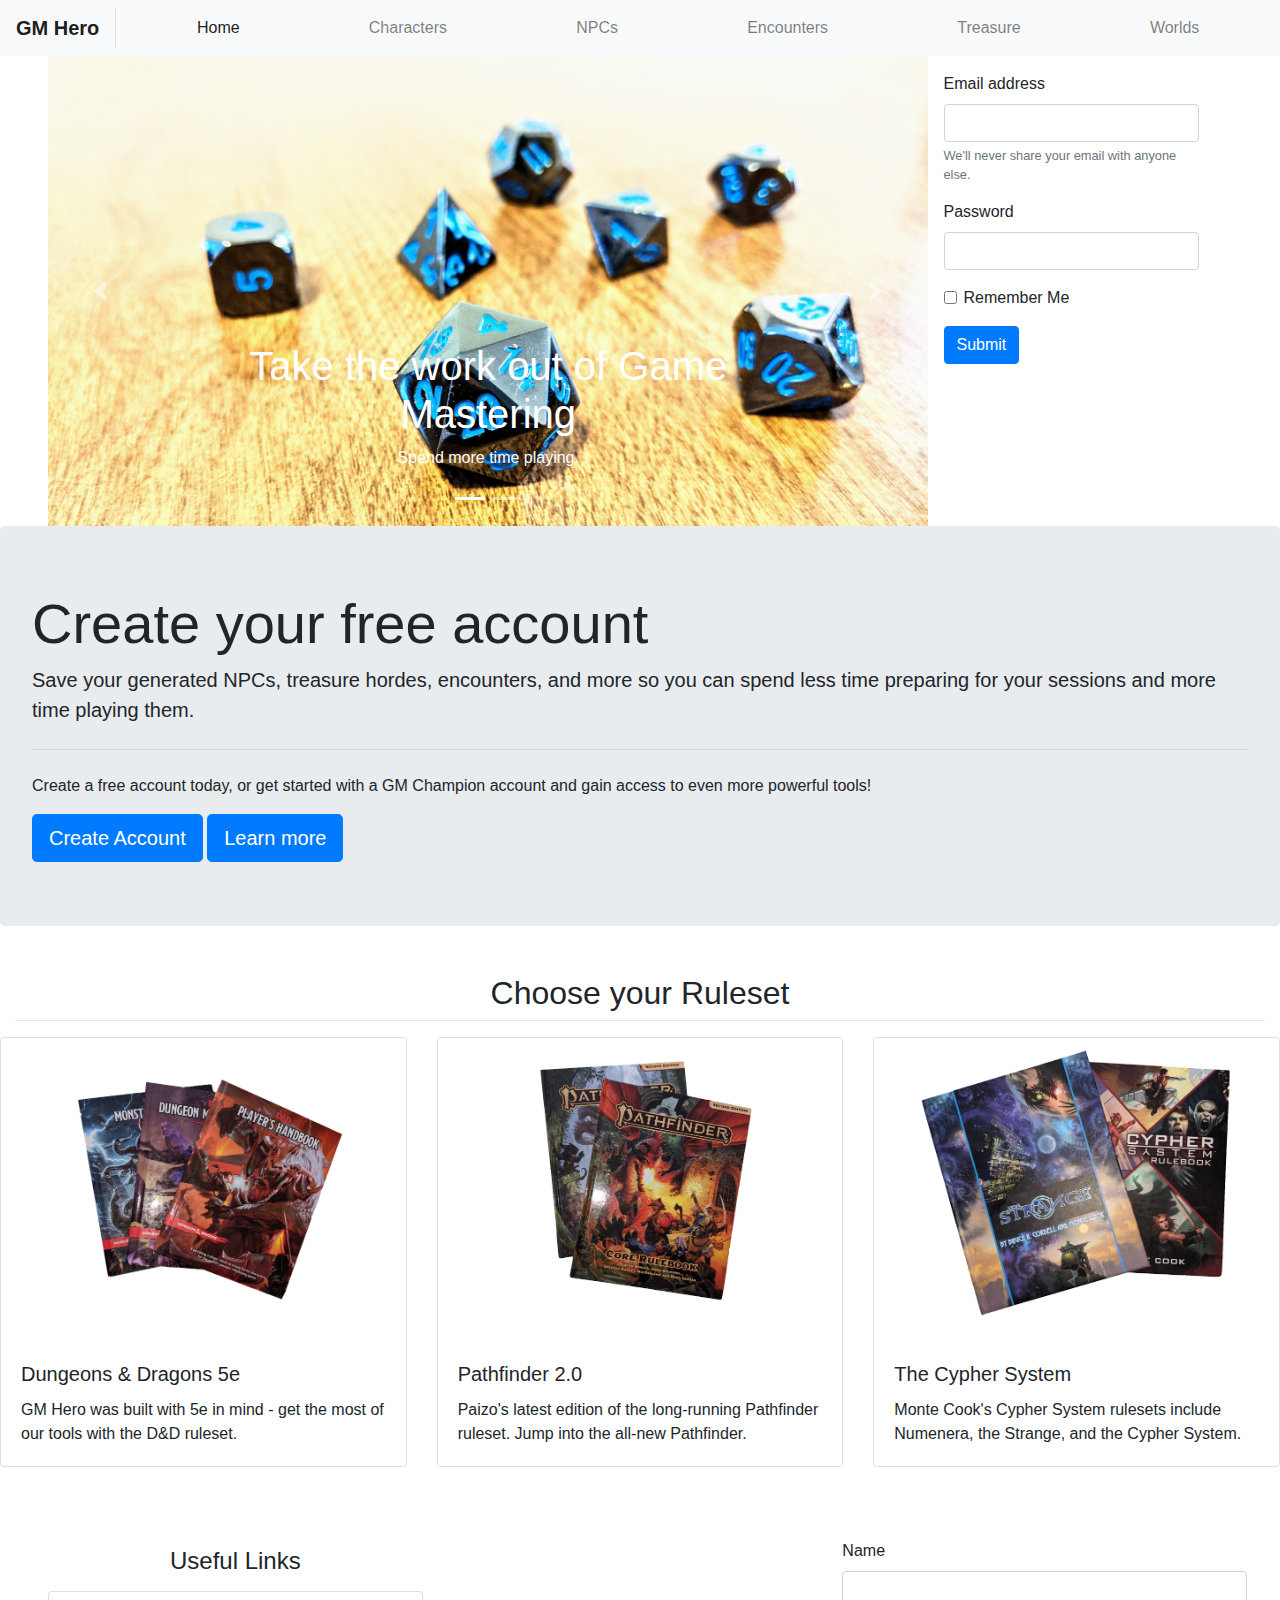
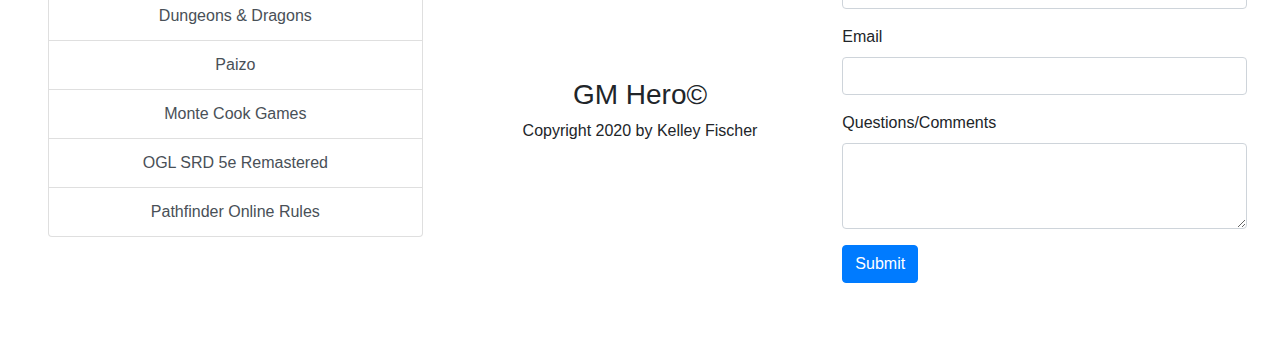
<file: bs_gmhero/index.html>
<!doctype html>
<html lang="en">
  <head>
    <!-- Required meta tags -->
    <meta charset="utf-8">
    <meta name="viewport" content="width=device-width, initial-scale=1, shrink-to-fit=no">
    <meta name="keywords" content="'D&D' 'dungeons and dragons' ">

    <!-- Bootstrap CSS -->
    <link rel="stylesheet" href="https://stackpath.bootstrapcdn.com/bootstrap/4.4.1/css/bootstrap.min.css" integrity="sha384-Vkoo8x4CGsO3+Hhxv8T/Q5PaXtkKtu6ug5TOeNV6gBiFeWPGFN9MuhOf23Q9Ifjh" crossorigin="anonymous">

    <title>GM Hero</title>
  </head>
  <body>

    <!-- NavBar -->
    <nav class="navbar sticky-top navbar-expand-lg navbar-light bg-light content-width">
        <a class="navbar-brand pr-3 border-right font-weight-bold" href="index.html">GM Hero</a>
        <button class="navbar-toggler " type="button" data-toggle="collapse" data-target="#navbarSupportedContent" aria-controls="navbarSupportedContent" aria-expanded="false" aria-label="Toggle navigation">
            <span class="navbar-toggler-icon"></span>
        </button>
        <div class="collapse navbar-collapse" id="navbarSupportedContent">
            <ul class="navbar-nav nav-fill w-100 mx-auto">
                <li class="nav-item active">
                    <a class="nav-item nav-link" href="index.html">Home<span class="sr-only">(current)</span></a>
                </li>
                <li class="nav-item">
                    <a class="nav-item nav-link" href="#">Characters</a>
                </li>
                <li class="nav-item">
                    <a class="nav-item nav-link" href="#">NPCs</a>
                </li>
                <li class="nav-item">
                    <a class="nav-item nav-link" href="#">Encounters</a>
                </li>
                <li class="nav-item">
                    <a class="nav-item nav-link" href="#">Treasure</a>
                </li>
                <li class="nav-item">
                    <a class="nav-item nav-link" href="#">Worlds</a>
                </li>
            </ul>
        </div>
    </nav>
    <!-- /NavBar -->

    <!-- Carousel -->
    <!-- Used 3600px x 1920px for image sizes -->
    <div class="container-fluid px-0 px-md-5">
        <div class="row">
            <div class="col-md-9">
                <div id="carouselCaptions" class="carousel slide" data-ride="carousel">
                    <ol class="carousel-indicators">
                        <li data-target="#carouselCaptions" data-slide-to="0" class="active"></li>
                        <li data-target="#carouselCaptions" data-slide-to="1"></li>
                    </ol>

                    <div class="carousel-inner">
                        <div class="carousel-item active">
                            <div class="darken-image">
                                <img src="img/dice-3600x1920.jpg" class="d-block img-fluid" alt="fancy dice">
                                <div class="carousel-caption d-none d-sm-block">
                                    <h1>Take the work out of Game Mastering</h1>
                                    <p>Spend more time playing.</p>
                                </div>
                            </div>
                        </div>

                        <div class="carousel-item">
                            <div class="darken-image">
                                    <img src="img/kids-3600x1920.jpg" class="d-block img-fluid" alt="kids playing D&D">
                                <div class="carousel-caption d-none d-sm-block">
                                    <h1>Gaming for All Ages</h1>
                                    <p>Rulesets for games for players of all ages</p>
                                </div>
                            </div>
                        </div>
                    </div>
                </div>
                <a class="carousel-control-prev" href="#carouselCaptions" role="button" data-slide="prev">
                    <span class="carousel-control-prev-icon" aria-hidden="true"></span>
                    <span class="sr-only">Previous</span>
                </a>
                <a class="carousel-control-next" href="#carouselCaptions" role="button" data-slide="next">
                    <span class="carousel-control-next-icon" aria-hidden="true"></span>
                    <span class="sr-only">Next</span>
                </a>
            </div>
        <!-- /Carousel -->
        <!-- Login Form -->
            <div class="col-md-3 mt-3 pl-md-0 px-5">
                <form>
                    <div class="form-group">
                        <label for="inputEmail">Email address</label>
                        <input type="email" class="form-control" id="inputEmail" aria-describedby="emailHelp">
                        <small id="emailHelp" class="form-text text-muted">We'll never share your email with anyone else.</small>
                    </div>
                    <div class="form-group">
                        <label for="inputPassword">Password</label>
                        <input type="password" class="form-control" id="inputPassword">
                    </div>
                    <div class="form-group form-check">
                        <input type="checkbox" class="form-check-input" id="rememberMeCheckbox">
                        <label class="form-check-label" for="rememberMeCheckbox">Remember Me</label>
                    </div>
                    <button type="submit" class="btn btn-primary btn-hover">Submit</button>
                </form>
            </div>
        </div>
    </div>
    <!-- /Login Form -->

    <!-- Jumbotron -->
    <div class="jumbotron bg-color-quaternary">
        <h1 class="display-4">Create your free account</h1>
        <p class="lead">Save your generated NPCs, treasure hordes, encounters, and more so you can spend less time preparing for your sessions and more time playing them.</p>
        <hr class="my-4">
        <p>Create a free account today, or get started with a GM Champion account and gain access to even more powerful tools!</p>
        <a class="btn btn-primary btn-lg btn-hover" href="#" role="button">Create Account</a>
        <a class="btn btn-primary btn-lg btn-hover" href="#" role="button" data-toggle="modal" data-target="#learnModal">Learn more</a>
    </div>
    <!-- /Jumbotron -->

    <!-- Card Group -->
    <div class="container-fluid">
        <h2 class="text-center mt-5">Choose your Ruleset</h2>
        <hr class="mt-0 pt-0 hr-style">
    </div>
    <div class="container-fluid p-0 mx-auto">
        <div class="row row-cols-1 row-cols-md-3">
            <div class="col mb-4">
                <div class="card h-100">
                    <a class="hover-action" href="#">
                        <img src="img/dnd.png" class="card-img-top" alt="Dungeons and dragons books">
                    </a>
                    <div class="card-body">
                        <h5 class="card-title">Dungeons & Dragons 5e</h5>
                        <p class="card-text">GM Hero was built with 5e in mind - get the most of our tools with the D&D ruleset.</p>
                    </div>
                </div>
            </div>
            <div class="col mb-4">
                <div class="card h-100">
                    <a class="hover-action" href="#">
                        <img src="img/pathfinder.png" class="card-img-top" alt="Pathfinder books">
                    </a>
                    <div class="card-body">
                        <h5 class="card-title">Pathfinder 2.0</h5>
                        <p class="card-text">Paizo's latest edition of the long-running Pathfinder ruleset. Jump into the all-new Pathfinder.</p>
                    </div>
                </div>
            </div>
            <div class="col mb-4">
                <div class="card h-100">
                    <a class="hover-action" href="#">
                        <img src="img/cypher.png" class="card-img-top" alt="Cypher system books">
                    </a>
                    <div class="card-body">
                        <h5 class="card-title">The Cypher System</h5>
                        <p class="card-text">Monte Cook's Cypher System rulesets include Numenera, the Strange, and the Cypher System.</p>
                    </div>
                </div>
            </div>
        </div>
    </div>
    <!-- /Card Group -->

    <!-- Footer -->
    <footer class="footer mt-auto bg-color-tertiary">
        <div class="container-fluid p-5">
            <div class="row row-cols-1 row-cols-md-3">

                <!-- Useful Links -->
                <div class="col">
                        <h4 class="p-2 rounded text-center font-color-quaternary bg-color-secondary">Useful Links</h4>
                    <div class="list-group text-center">
                        <a href="https://dnd.wizards.com/" class="list-group-item list-group-item-action">Dungeons & Dragons</a>
                        <a href="https://www.paizo.com/" class="list-group-item list-group-item-action">Paizo</a>
                        <a href="https://www.montecookgames.com/" class="list-group-item list-group-item-action">Monte Cook Games</a>
                        <a href="https://ogl-srd5.com/" class="list-group-item list-group-item-action">OGL SRD 5e Remastered</a>
                        <a href="http://2e.aonprd.com/Default.aspx" class="list-group-item list-group-item-action">Pathfinder Online Rules</a>
                    </div>
                </div>
                <!-- /Useful Links -->


                <!-- GM Hero Copyright -->
                <div class="col text-center m-sm-auto py-5">
                    <h3>GM Hero<span class="copy-symbol">&copy</span></h3>
                    <p>Copyright 2020 by Kelley Fischer</p>
                </div>
                <!-- /GM Hero Copyright -->

                <!-- Feedback Form -->
                <form>
                    <div class="form-group">
                        <label for="inputName">Name</label>
                        <input type="text" class="form-control" id="inputName">
                    </div>
                    <div class="form-group">
                        <label for="inputEmail">Email</label>
                        <input type="email" class="form-control" id="inputEmail">
                    </div>
                    <div class="form-group">
                        <label for="inputFeedback">Questions/Comments</label>
                        <textarea class="form-control" id="inputFeedback" rows="3"></textarea>
                    </div>
                    <div class="form-group">
                        <button type="button" class="btn btn-primary btn-hover">Submit</button>
                    </div>
                </form>
                <!-- /Feedback Form -->
            </div>
        </div>
    </footer>
    <!-- /Footer -->

    <!-- Modal -->
    <div class="modal fade" id="learnModal" tabindex="-1" role="dialog" aria-labelledby="learnModalLabel" aria-hidden="true">
        <div class="modal-dialog" role="document">
            <div class="modal-content">
                <div class="modal-header">
                    <h5 class="modal-title" id="learnModalLabel">GM Champion Subscription</h5>
                    <button type="button" class="close" data-dismiss="modal" aria-label="close">
                        <span aria-hidden="true">&times;</span>
                    </button>
                </div>
                <div class="modal-body">
                    <p>With a GM Champion Subscription, you gain access to:</p>
                    <ul>
                        <li>
                            <h5>Unlimited Storage for:</h5>
                            <ul>
                                <li>Characters</li>
                                <li>NPCs</li>
                                <li>Encounters</li>
                                <li>Treasure Hordes</li>
                            </ul>
                        </li>
                        <li>
                            <h5>Access to the World Generator</h5>
                            <p>A powerful tool that creates everything from
                            small villages to continents to worlds.
                            <p>It generates:</p>
                            <ul>
                                <li>Names for everything from worlds to regions, cities, leaders, and more</li>
                                <li>Governments, factions, guilds, and more</li>
                            </ul>
                        </li>
                    </ul>
                </div>
                <div class="modal-footer">
                    <button type="button" class="btn btn-primary">Subscribe</button>
                    <button type="button" class="btn btn-primary" data-dismiss="modal">Close</button>
                </div>
            </div>
        </div>
    </div>
    <!-- /Modal -->

    <!-- Optional JavaScript -->
    <!-- jQuery first, then Popper.js, then Bootstrap JS -->
    <script src="https://code.jquery.com/jquery-3.4.1.slim.min.js" integrity="sha384-J6qa4849blE2+poT4WnyKhv5vZF5SrPo0iEjwBvKU7imGFAV0wwj1yYfoRSJoZ+n" crossorigin="anonymous"></script>
    <script src="https://cdn.jsdelivr.net/npm/popper.js@1.16.0/dist/umd/popper.min.js" integrity="sha384-Q6E9RHvbIyZFJoft+2mJbHaEWldlvI9IOYy5n3zV9zzTtmI3UksdQRVvoxMfooAo" crossorigin="anonymous"></script>
    <script src="https://stackpath.bootstrapcdn.com/bootstrap/4.4.1/js/bootstrap.min.js" integrity="sha384-wfSDF2E50Y2D1uUdj0O3uMBJnjuUD4Ih7YwaYd1iqfktj0Uod8GCExl3Og8ifwB6" crossorigin="anonymous"></script>
  </body>
</html>
</file>
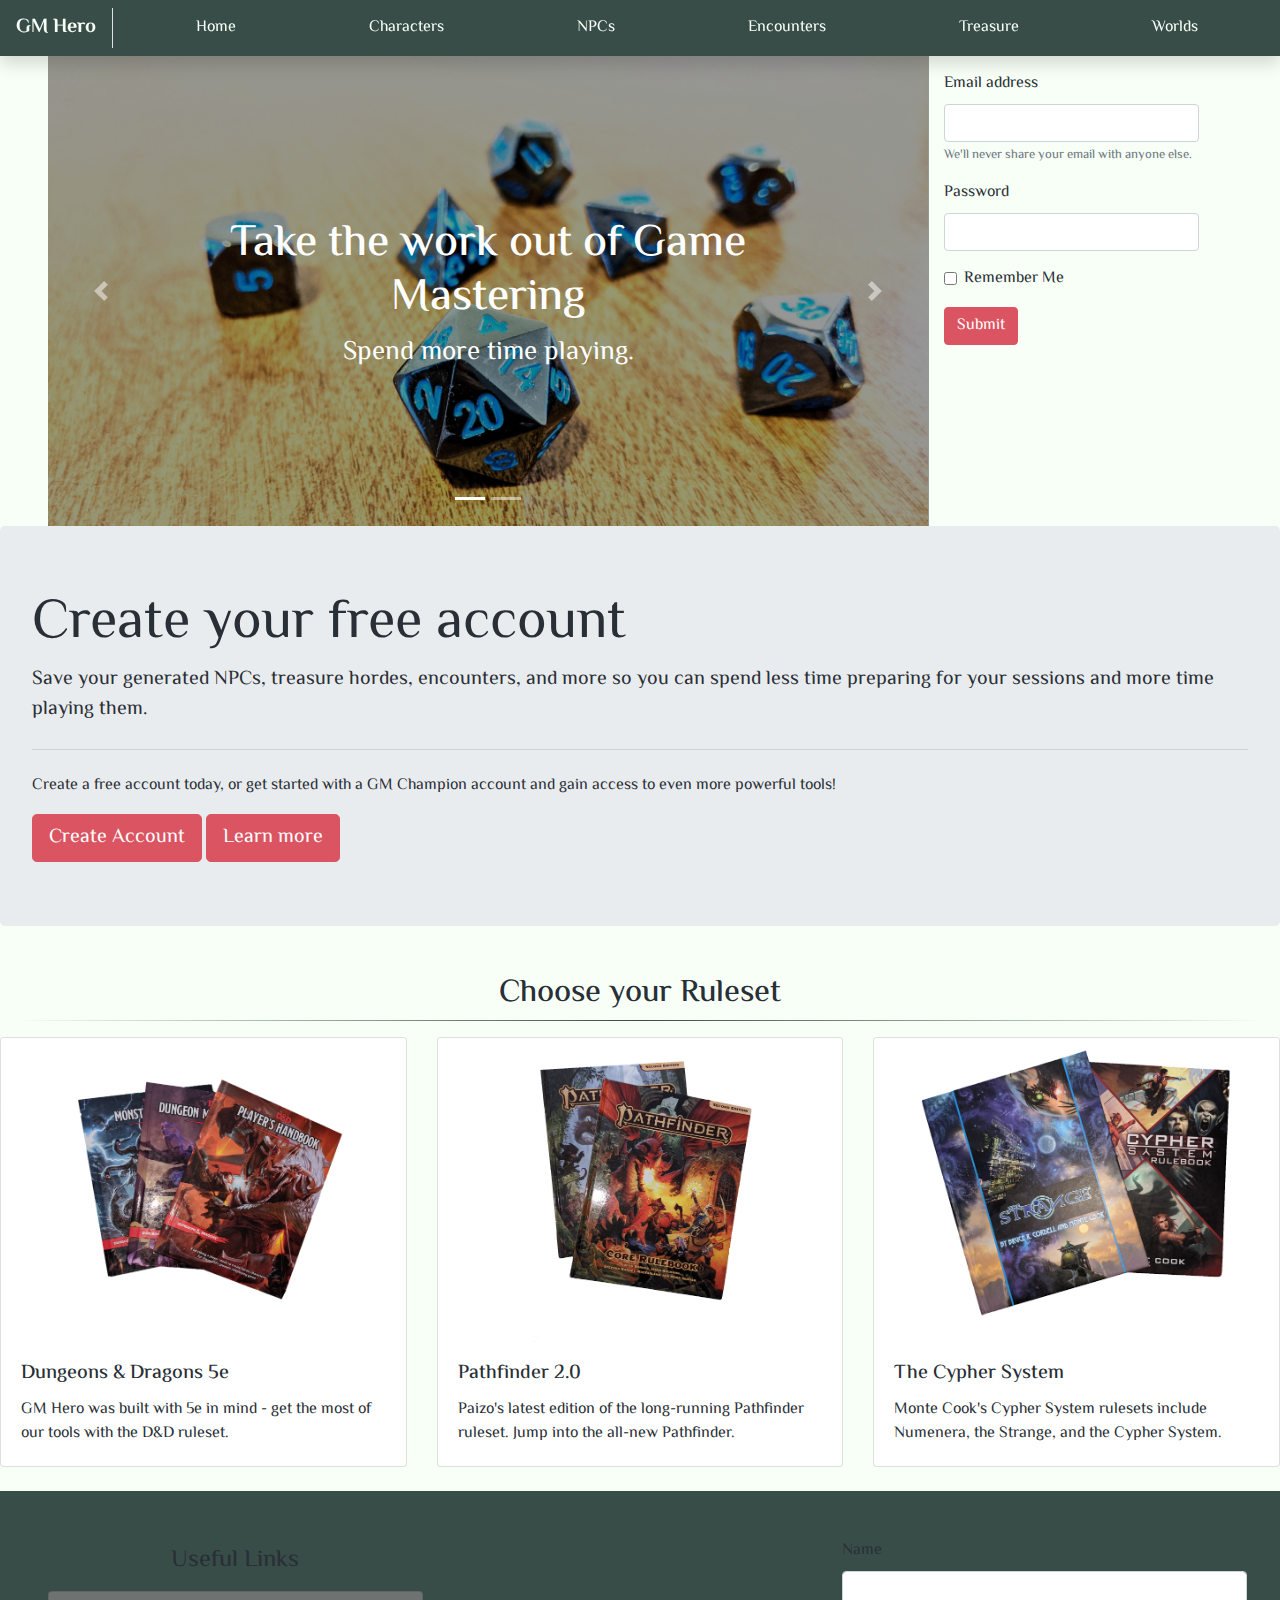
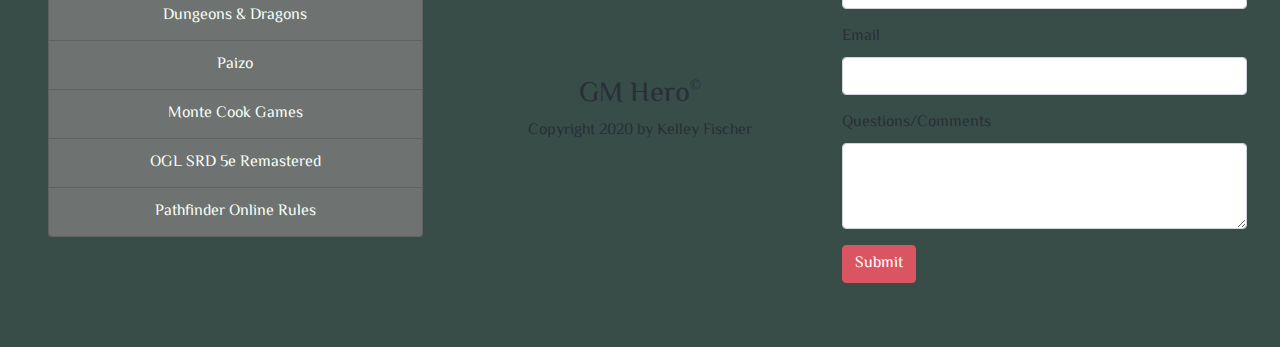
<file: bs_gmhero_custom/index.html>
<!doctype html>
<html lang="en">
  <head>
    <!-- Required meta tags -->
    <meta charset="utf-8">
    <meta name="viewport" content="width=device-width, initial-scale=1, shrink-to-fit=no">
    <meta name="keywords" content="'D&D' 'dungeons and dragons' ">

    <!-- Bootstrap CSS -->
    <link rel="stylesheet" href="https://stackpath.bootstrapcdn.com/bootstrap/4.4.1/css/bootstrap.min.css" integrity="sha384-Vkoo8x4CGsO3+Hhxv8T/Q5PaXtkKtu6ug5TOeNV6gBiFeWPGFN9MuhOf23Q9Ifjh" crossorigin="anonymous">

    <!-- Custom CSS -->
    <link rel="stylesheet" href="css/gmh_styles.css">

    <title>GM Hero</title>
  </head>
  <body>

    <!-- NavBar -->
    <nav class="navbar sticky-top navbar-expand-lg navbar-light shadow content-width">
        <a class="navbar-brand pr-3 border-right font-weight-bold" href="index.html">GM Hero</a>
        <button class="navbar-toggler " type="button" data-toggle="collapse" data-target="#navbarSupportedContent" aria-controls="navbarSupportedContent" aria-expanded="false" aria-label="Toggle navigation">
            <span class="navbar-toggler-icon"></span>
        </button>
        <div class="collapse navbar-collapse" id="navbarSupportedContent">
            <ul class="navbar-nav nav-fill w-100 mx-auto">
                <li class="nav-item active">
                    <a class="nav-item nav-link" href="index.html">Home<span class="sr-only">(current)</span></a>
                </li>
                <li class="nav-item">
                    <a class="nav-item nav-link" href="#">Characters</a>
                </li>
                <li class="nav-item">
                    <a class="nav-item nav-link" href="#">NPCs</a>
                </li>
                <li class="nav-item">
                    <a class="nav-item nav-link" href="#">Encounters</a>
                </li>
                <li class="nav-item">
                    <a class="nav-item nav-link" href="#">Treasure</a>
                </li>
                <li class="nav-item">
                    <a class="nav-item nav-link" href="#">Worlds</a>
                </li>
            </ul>
        </div>
    </nav>
    <!-- /NavBar -->

    <!-- Carousel -->
    <!-- Used 3600px x 1920px for image sizes -->
    <div class="container-fluid px-0 px-md-5">
        <div class="row">
            <div class="col-md-9">
                <div id="carouselCaptions" class="carousel slide" data-ride="carousel">
                    <ol class="carousel-indicators">
                        <li data-target="#carouselCaptions" data-slide-to="0" class="active"></li>
                        <li data-target="#carouselCaptions" data-slide-to="1"></li>
                    </ol>

                    <div class="carousel-inner">
                        <div class="carousel-item active">
                            <div class="darken-image">
                                <img src="img/dice-3600x1920.jpg" class="d-block img-fluid" alt="fancy dice">
                                <div class="carousel-caption d-none d-sm-block">
                                    <h1>Take the work out of Game Mastering</h1>
                                    <p>Spend more time playing.</p>
                                </div>
                            </div>
                        </div>

                        <div class="carousel-item">
                            <div class="darken-image">
                                    <img src="img/kids-3600x1920.jpg" class="d-block img-fluid" alt="kids playing D&D">
                                <div class="carousel-caption d-none d-sm-block">
                                    <h1>Gaming for All Ages</h1>
                                    <p>Rulesets for games for players of all ages</p>
                                </div>
                            </div>
                        </div>
                    </div>
                </div>
                <a class="carousel-control-prev" href="#carouselCaptions" role="button" data-slide="prev">
                    <span class="carousel-control-prev-icon" aria-hidden="true"></span>
                    <span class="sr-only">Previous</span>
                </a>
                <a class="carousel-control-next" href="#carouselCaptions" role="button" data-slide="next">
                    <span class="carousel-control-next-icon" aria-hidden="true"></span>
                    <span class="sr-only">Next</span>
                </a>
            </div>
        <!-- /Carousel -->
        <!-- Login Form -->
            <div class="col-md-3 mt-3 pl-md-0 px-5">
                <form>
                    <div class="form-group">
                        <label for="inputEmail">Email address</label>
                        <input type="email" class="form-control" id="inputEmail" aria-describedby="emailHelp">
                        <small id="emailHelp" class="form-text text-muted">We'll never share your email with anyone else.</small>
                    </div>
                    <div class="form-group">
                        <label for="inputPassword">Password</label>
                        <input type="password" class="form-control" id="inputPassword">
                    </div>
                    <div class="form-group form-check">
                        <input type="checkbox" class="form-check-input" id="rememberMeCheckbox">
                        <label class="form-check-label" for="rememberMeCheckbox">Remember Me</label>
                    </div>
                    <button type="submit" class="btn btn-primary btn-hover">Submit</button>
                </form>
            </div>
        </div>
    </div>
    <!-- /Login Form -->

    <!-- Jumbotron -->
    <div class="jumbotron bg-color-quaternary">
        <h1 class="display-4">Create your free account</h1>
        <p class="lead">Save your generated NPCs, treasure hordes, encounters, and more so you can spend less time preparing for your sessions and more time playing them.</p>
        <hr class="my-4">
        <p>Create a free account today, or get started with a GM Champion account and gain access to even more powerful tools!</p>
        <a class="btn btn-primary btn-lg btn-hover" href="#" role="button">Create Account</a>
        <a class="btn btn-primary btn-lg btn-hover" href="#" role="button" data-toggle="modal" data-target="#learnModal">Learn more</a>
    </div>
    <!-- /Jumbotron -->

    <!-- Card Group -->
    <div class="container-fluid">
        <h2 class="text-center mt-5">Choose your Ruleset</h2>
        <hr class="mt-0 pt-0 hr-style">
    </div>
    <div class="container-fluid p-0 mx-auto">
        <div class="row row-cols-1 row-cols-md-3">
            <div class="col mb-4">
                <div class="card h-100">
                    <a class="hover-action" href="#">
                        <img src="img/dnd.png" class="card-img-top" alt="Dungeons and dragons books">
                    </a>
                    <div class="card-body">
                        <h5 class="card-title">Dungeons & Dragons 5e</h5>
                        <p class="card-text">GM Hero was built with 5e in mind - get the most of our tools with the D&D ruleset.</p>
                    </div>
                </div>
            </div>
            <div class="col mb-4">
                <div class="card h-100">
                    <a class="hover-action" href="#">
                        <img src="img/pathfinder.png" class="card-img-top" alt="Pathfinder books">
                    </a>
                    <div class="card-body">
                        <h5 class="card-title">Pathfinder 2.0</h5>
                        <p class="card-text">Paizo's latest edition of the long-running Pathfinder ruleset. Jump into the all-new Pathfinder.</p>
                    </div>
                </div>
            </div>
            <div class="col mb-4">
                <div class="card h-100">
                    <a class="hover-action" href="#">
                        <img src="img/cypher.png" class="card-img-top" alt="Cypher system books">
                    </a>
                    <div class="card-body">
                        <h5 class="card-title">The Cypher System</h5>
                        <p class="card-text">Monte Cook's Cypher System rulesets include Numenera, the Strange, and the Cypher System.</p>
                    </div>
                </div>
            </div>
        </div>
    </div>
    <!-- /Card Group -->

    <!-- Footer -->
    <footer class="footer mt-auto bg-color-tertiary">
        <div class="container-fluid p-5">
            <div class="row row-cols-1 row-cols-md-3">

                <!-- Useful Links -->
                <div class="col">
                        <h4 class="p-2 rounded text-center">Useful Links</h4>
                    <div class="list-group text-center">
                        <a href="https://dnd.wizards.com/" class="list-group-item list-group-item-action">Dungeons & Dragons</a>
                        <a href="https://www.paizo.com/" class="list-group-item list-group-item-action">Paizo</a>
                        <a href="https://www.montecookgames.com/" class="list-group-item list-group-item-action">Monte Cook Games</a>
                        <a href="https://ogl-srd5.com/" class="list-group-item list-group-item-action">OGL SRD 5e Remastered</a>
                        <a href="http://2e.aonprd.com/Default.aspx" class="list-group-item list-group-item-action">Pathfinder Online Rules</a>
                    </div>
                </div>
                <!-- /Useful Links -->


                <!-- GM Hero Copyright -->
                <div class="col text-center m-sm-auto py-5">
                    <h3>GM Hero<span class="copy-symbol">&copy</span></h3>
                    <p>Copyright 2020 by Kelley Fischer</p>
                </div>
                <!-- /GM Hero Copyright -->

                <!-- Feedback Form -->
                <form>
                    <div class="form-group">
                        <label for="inputName">Name</label>
                        <input type="text" class="form-control" id="inputName">
                    </div>
                    <div class="form-group">
                        <label for="inputEmail">Email</label>
                        <input type="email" class="form-control" id="inputEmail">
                    </div>
                    <div class="form-group">
                        <label for="inputFeedback">Questions/Comments</label>
                        <textarea class="form-control" id="inputFeedback" rows="3"></textarea>
                    </div>
                    <div class="form-group">
                        <button type="button" class="btn btn-primary btn-hover">Submit</button>
                    </div>
                </form>
                <!-- /Feedback Form -->
            </div>
        </div>
    </footer>
    <!-- /Footer -->

    <!-- Modal -->
    <div class="modal fade" id="learnModal" tabindex="-1" role="dialog" aria-labelledby="learnModalLabel" aria-hidden="true">
        <div class="modal-dialog" role="document">
            <div class="modal-content">
                <div class="modal-header">
                    <h5 class="modal-title" id="learnModalLabel">GM Champion Subscription</h5>
                    <button type="button" class="close" data-dismiss="modal" aria-label="close">
                        <span aria-hidden="true">&times;</span>
                    </button>
                </div>
                <div class="modal-body">
                    <p>With a GM Champion Subscription, you gain access to:</p>
                    <ul>
                        <li>
                            <h5>Unlimited Storage for:</h5>
                            <ul>
                                <li>Characters</li>
                                <li>NPCs</li>
                                <li>Encounters</li>
                                <li>Treasure Hordes</li>
                            </ul>
                        </li>
                        <li>
                            <h5>Access to the World Generator</h5>
                            <p>A powerful tool that creates everything from
                            small villages to continents to worlds.
                            <p>It generates:</p>
                            <ul>
                                <li>Names for everything from worlds to regions, cities, leaders, and more</li>
                                <li>Governments, factions, guilds, and more</li>
                            </ul>
                        </li>
                    </ul>
                </div>
                <div class="modal-footer">
                    <button type="button" class="btn btn-primary">Subscribe</button>
                    <button type="button" class="btn btn-primary" data-dismiss="modal">Close</button>
                </div>
            </div>
        </div>
    </div>
    <!-- /Modal -->

    <!-- Optional JavaScript -->
    <!-- jQuery first, then Popper.js, then Bootstrap JS -->
    <script src="https://code.jquery.com/jquery-3.4.1.slim.min.js" integrity="sha384-J6qa4849blE2+poT4WnyKhv5vZF5SrPo0iEjwBvKU7imGFAV0wwj1yYfoRSJoZ+n" crossorigin="anonymous"></script>
    <script src="https://cdn.jsdelivr.net/npm/popper.js@1.16.0/dist/umd/popper.min.js" integrity="sha384-Q6E9RHvbIyZFJoft+2mJbHaEWldlvI9IOYy5n3zV9zzTtmI3UksdQRVvoxMfooAo" crossorigin="anonymous"></script>
    <script src="https://stackpath.bootstrapcdn.com/bootstrap/4.4.1/js/bootstrap.min.js" integrity="sha384-wfSDF2E50Y2D1uUdj0O3uMBJnjuUD4Ih7YwaYd1iqfktj0Uod8GCExl3Og8ifwB6" crossorigin="anonymous"></script>
  </body>
</html>
</file>
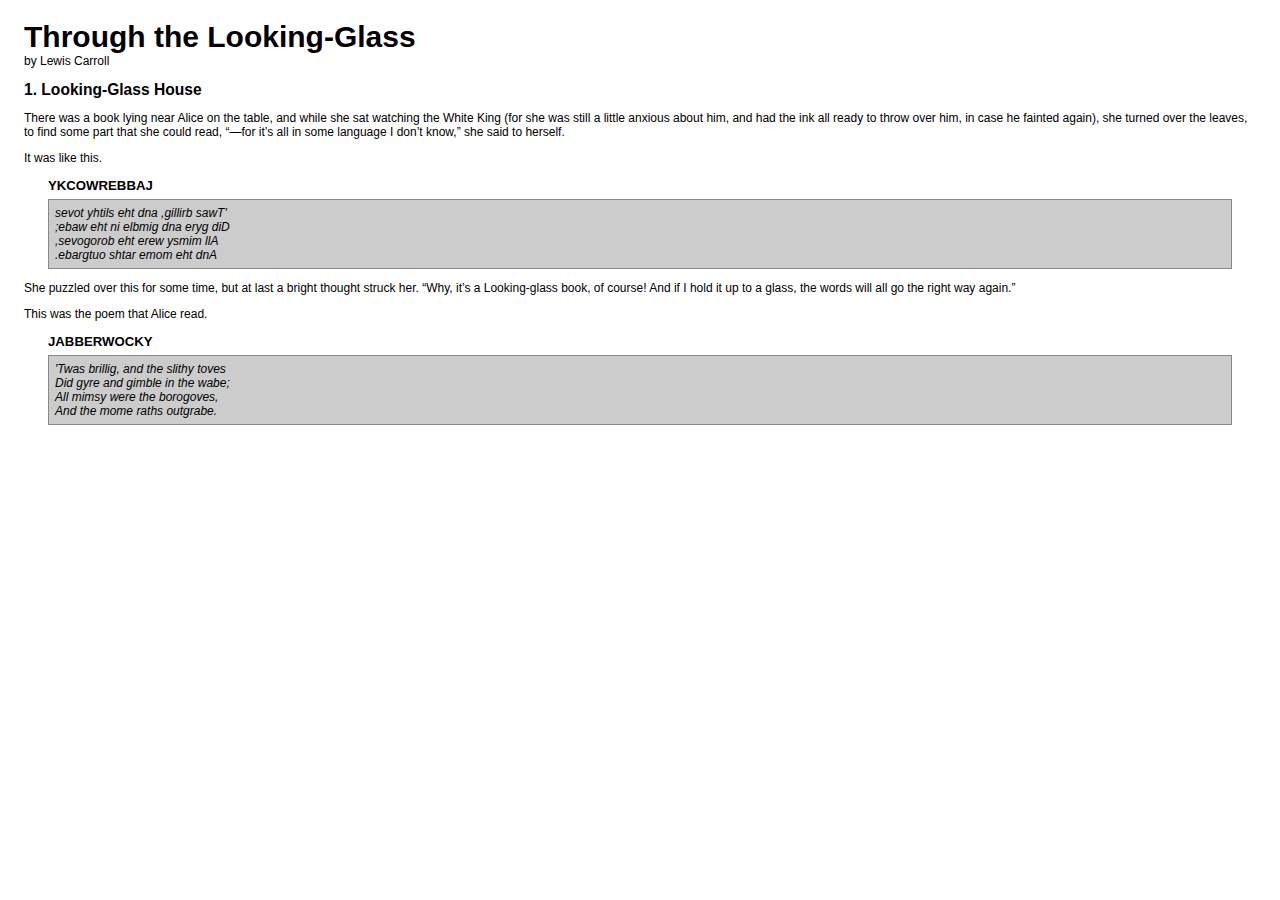
<file: jQuery/ch1_index/index.html>
<!DOCTYPE html>

<html lang="en">
  <head>
    <meta charset="utf-8">
    <title>Through the Looking-Glass</title>

    <link rel="stylesheet" href="01.css" type="text/css" />

    <script src="jquery.js"></script>
    <script src="01.js"></script>
  </head>
  <body>
    <div id="container">
      <h1>Through the Looking-Glass</h1>
      <div class="author">by Lewis Carroll</div>

      <div class="chapter" id="chapter-1">
        <h2 class="chapter-title">1. Looking-Glass House</h2>
        <p>There was a book lying near Alice on the table, and while she sat watching the White King (for she was still a little anxious about him, and had the ink all ready to throw over him, in case he fainted again), she turned over the leaves, to find some part that she could read, <span class="spoken">“—for it’s all in some language I don’t know,”</span> she said to herself.</p>
        <p>It was like this.</p>
        <div class="poem">
          <h3 class="poem-title">YKCOWREBBAJ</h3>
          <div id="fred" class="poem-stanza">
            <div>sevot yhtils eht dna ,gillirb sawT'</div>
            <div>;ebaw eht ni elbmig dna eryg diD</div>
            <div>,sevogorob eht erew ysmim llA</div>
            <div>.ebargtuo shtar emom eht dnA</div>
          </div>
        </div>
        <p>She puzzled over this for some time, but at last a bright thought struck her. <span class="spoken">“Why, it’s a Looking-glass book, of course! And if I hold it up to a glass, the words will all go the right way again.”</span></p>
        <p>This was the poem that Alice read.</p>
        <div class="poem">
          <h3 class="poem-title">JABBERWOCKY</h3>
          <div class="poem-stanza">
            <div>'Twas brillig, and the slithy toves</div>
            <div>Did gyre and gimble in the wabe;</div>
            <div>All mimsy were the borogoves,</div>
            <div>And the mome raths outgrabe.</div>
          </div>
        </div>
      </div>
    </div>
  </body>
</html>
</file>
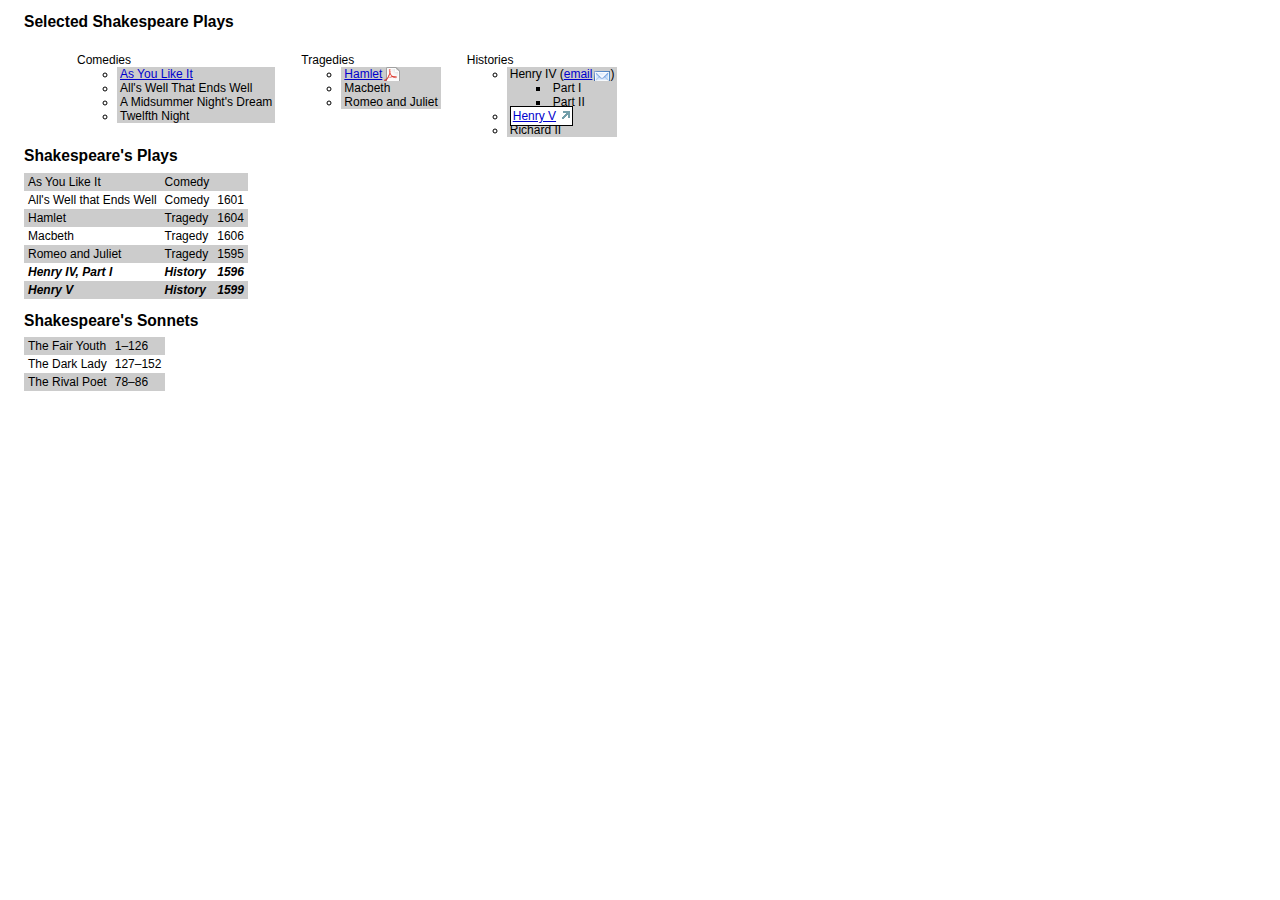
<file: jQuery/ch2_index/index.html>
<!DOCTYPE html>

<html lang="en">
  <head>
    <meta charset="utf-8">
    <title>Selected Shakespeare Plays</title>

    <link rel="stylesheet" href="02.css" type="text/css" />

    <script src="jquery.js"></script>
    <script src="02.js"></script>
  </head>
  <body>
    <div id="container">
      <h2>Selected Shakespeare Plays</h2>
      <ul id="selected-plays" class="clear-after">
        <li>Comedies
          <ul>
            <li><a href="/asyoulikeit/">As You Like It</a></li>
            <li>All's Well That Ends Well</li>
            <li>A Midsummer Night's Dream</li>
            <li>Twelfth Night</li>
          </ul>
        </li>
        <li>Tragedies
          <ul>
            <li><a href="hamlet.pdf">Hamlet</a></li>
            <li>Macbeth</li>
            <li>Romeo and Juliet</li>
          </ul>
        </li>
        <li>Histories
          <ul>
            <li>Henry IV (<a href="mailto:henryiv@king.co.uk">email</a>)
              <ul>
                <li>Part I</li>
                <li>Part II</li>
              </ul>
            </li>
            <li><a href="http://www.shakespeare.co.uk/henryv.htm">Henry V</a></li>
            <li>Richard II</li>
          </ul>
        </li>
      </ul>

      <h2>Shakespeare's Plays</h2>
      <table>
        <tr>
          <td>As You Like It</td>
          <td>Comedy</td>
          <td></td>
        </tr>
        <tr>
          <td>All's Well that Ends Well</td>
          <td>Comedy</td>
          <td>1601</td>
        </tr>
        <tr>
          <td>Hamlet</td>
          <td>Tragedy</td>
          <td>1604</td>
        </tr>
        <tr>
          <td>Macbeth</td>
          <td>Tragedy</td>
          <td>1606</td>
        </tr>
        <tr>
          <td>Romeo and Juliet</td>
          <td>Tragedy</td>
          <td>1595</td>
        </tr>
        <tr>
          <td>Henry IV, Part I</td>
          <td>History</td>
          <td>1596</td>
        </tr>
        <tr>
          <td>Henry V</td>
          <td>History</td>
          <td>1599</td>
        </tr>
      </table>
      <h2>Shakespeare's Sonnets</h2>
      <table>
        <tr>
          <td>The Fair Youth</td>
          <td>1–126</td>
        </tr>
        <tr>
          <td>The Dark Lady</td>
          <td>127–152</td>
        </tr>
        <tr>
          <td>The Rival Poet</td>
          <td>78–86</td>
        </tr>
      </table>
    </div>
  </body>
</html>
</file>
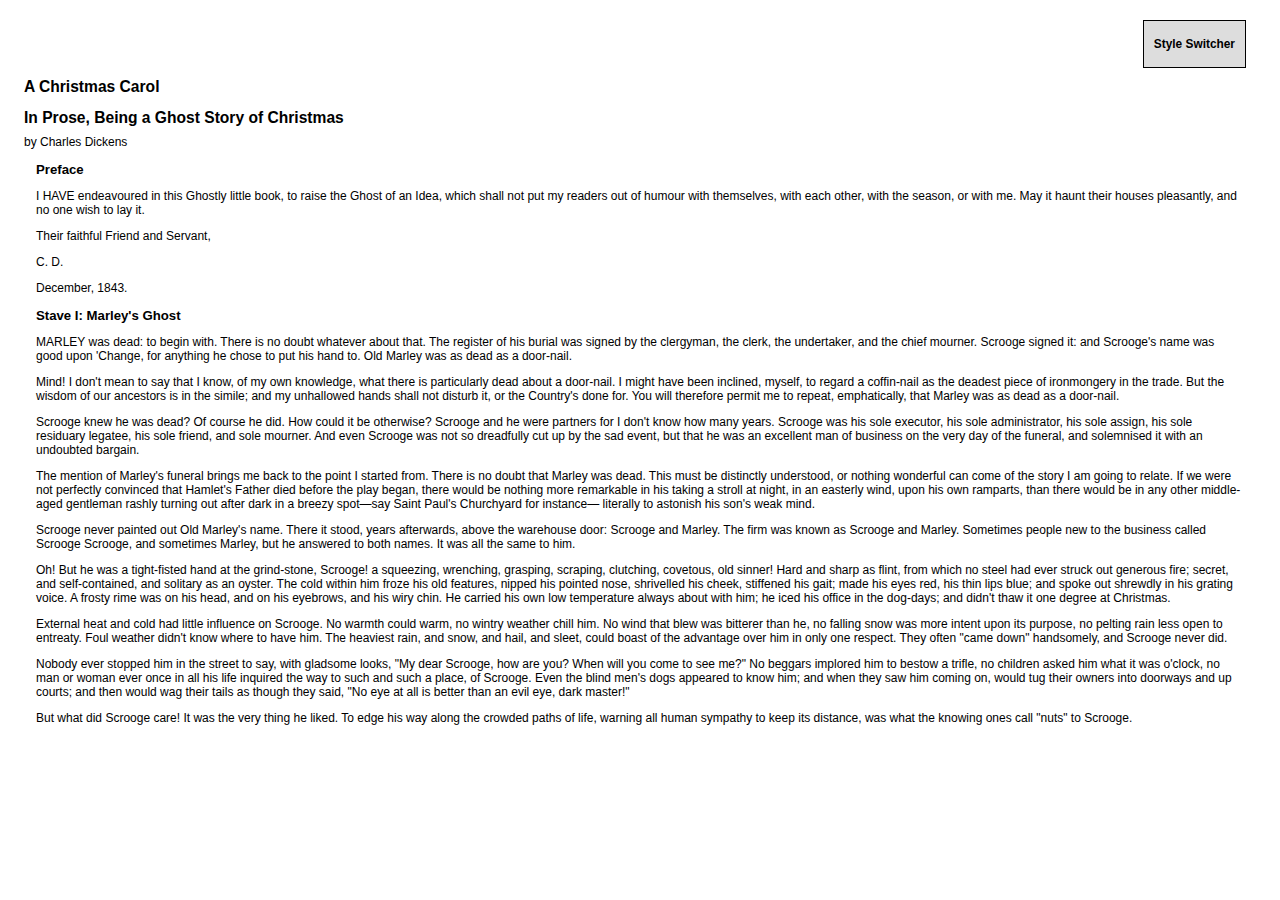
<file: jQuery/ch3_index/index.html>
<!DOCTYPE html>

<html lang="en">
  <head>
    <meta charset="utf-8">
    <title>A Christmas Carol</title>

    <link rel="stylesheet" href="03.css" type="text/css" />

    <script src="jquery.js"></script>
    <script src="03.js"></script>
  </head>
  <body>
    <div id="container">

      <div id="switcher" class="switcher">
        <h3>Style Switcher</h3>
        <button id="switcher-default">
          Default
        </button>
        <button id="switcher-narrow">
          Narrow Column
        </button>
        <button id="switcher-large">
          Large Print
        </button>
      </div>

      <div id="header">
        <h2>A Christmas Carol</h2>
        <h2 class="subtitle">In Prose, Being a Ghost Story of Christmas</h2>
        <div class="author">by Charles Dickens</div>
      </div>

      <div class="chapter" id="chapter-preface">
        <h3 class="chapter-title">Preface</h3>
        <p>I HAVE endeavoured in this Ghostly little book, to raise the Ghost of an Idea, which shall not put my readers out of humour with themselves, with each other, with the season, or with me.  May it haunt their houses pleasantly, and no one wish to lay it.</p>
        <p>Their faithful Friend and Servant,</p>
        <p>C. D.</p>
        <p>December, 1843.</p>
      </div>

      <div class="chapter" id="chapter-1">
        <h3 class="chapter-title">Stave I: Marley's Ghost</h3>
        <p>MARLEY was dead: to begin with. There is no doubt whatever about that. The register of his burial was signed by the clergyman, the clerk, the undertaker, and the chief mourner. Scrooge signed it: and Scrooge's name was good upon 'Change, for anything he chose to put his hand to. Old Marley was as dead as a door-nail.</p>
        <p>Mind! I don't mean to say that I know, of my own knowledge, what there is particularly dead about a door-nail. I might have been inclined, myself, to regard a coffin-nail as the deadest piece of ironmongery in the trade. But the wisdom of our ancestors is in the simile; and my unhallowed hands shall not disturb it, or the Country's done for. You will therefore permit me to repeat, emphatically, that Marley was as dead as a door-nail.</p>
        <p>Scrooge knew he was dead? Of course he did. How could it be otherwise? Scrooge and he were partners for I don't know how many years. Scrooge was his sole executor, his sole administrator, his sole assign, his sole residuary legatee, his sole friend, and sole mourner. And even Scrooge was not so dreadfully cut up by the sad event, but that he was an excellent man of business on the very day of the funeral, and solemnised it with an undoubted bargain.</p>
        <p>The mention of Marley's funeral brings me back to the point I started from. There is no doubt that Marley was dead. This must be distinctly understood, or nothing wonderful can come of the story I am going to relate. If we were not perfectly convinced that Hamlet's Father died before the play began, there would be nothing more remarkable in his taking a stroll at night, in an easterly wind, upon his own ramparts, than there would be in any other middle-aged gentleman rashly turning out after dark in a breezy spot&mdash;say Saint Paul's Churchyard for instance&mdash; literally to astonish his son's weak mind.</p>
        <p>Scrooge never painted out Old Marley's name. There it stood, years afterwards, above the warehouse door: Scrooge and Marley. The firm was known as Scrooge and Marley. Sometimes people new to the business called Scrooge Scrooge, and sometimes Marley, but he answered to both names. It was all the same to him.</p>
        <p>Oh! But he was a tight-fisted hand at the grind-stone, Scrooge! a squeezing, wrenching, grasping, scraping, clutching, covetous, old sinner! Hard and sharp as flint, from which no steel had ever struck out generous fire; secret, and self-contained, and solitary as an oyster. The cold within him froze his old features, nipped his pointed nose, shrivelled his cheek, stiffened his gait; made his eyes red, his thin lips blue; and spoke out shrewdly in his grating voice. A frosty rime was on his head, and on his eyebrows, and his wiry chin. He carried his own low temperature always about with him; he iced his office in the dog-days; and didn't thaw it one degree at Christmas.</p>
        <p>External heat and cold had little influence on Scrooge. No warmth could warm, no wintry weather chill him. No wind that blew was bitterer than he, no falling snow was more intent upon its purpose, no pelting rain less open to entreaty. Foul weather didn't know where to have him. The heaviest rain, and snow, and hail, and sleet, could boast of the advantage over him in only one respect. They often "came down" handsomely, and Scrooge never did.</p>
        <p>Nobody ever stopped him in the street to say, with gladsome looks, "My dear Scrooge, how are you? When will you come to see me?" No beggars implored him to bestow a trifle, no children asked him what it was o'clock, no man or woman ever once in all his life inquired the way to such and such a place, of Scrooge. Even the blind men's dogs appeared to know him; and when they saw him coming on, would tug their owners into doorways and up courts; and then would wag their tails as though they said, "No eye at all is better than an evil eye, dark master!"</p>
        <p>But what did Scrooge care! It was the very thing he liked. To edge his way along the crowded paths of life, warning all human sympathy to keep its distance, was what the knowing ones call "nuts" to Scrooge.</p>
        </div>
    </div>
  </body>
</html>
</file>
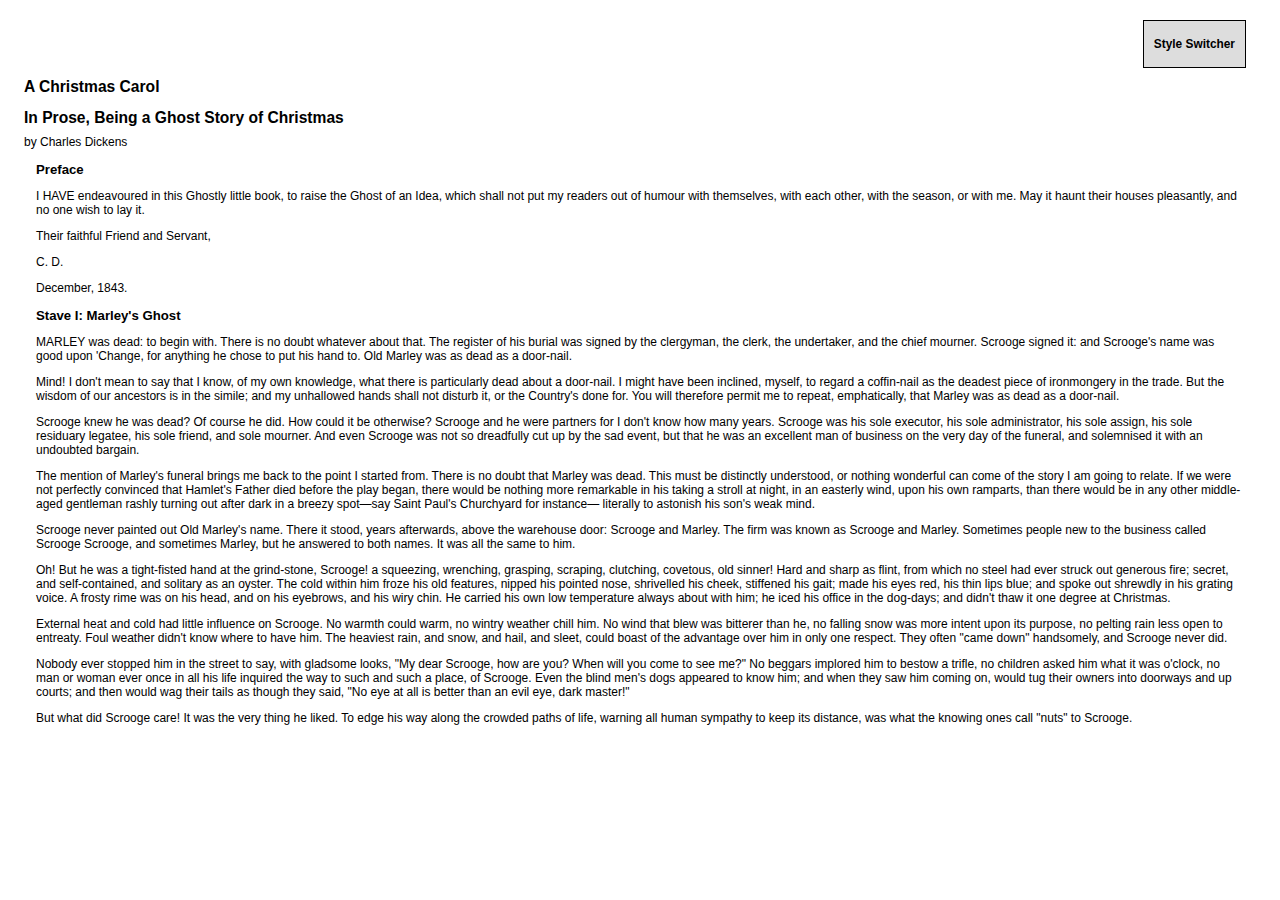
<file: jQuery/ch3_index_exercises/index.html>
<!DOCTYPE html>

<html lang="en">
  <head>
    <meta charset="utf-8">
    <title>A Christmas Carol</title>

    <link rel="stylesheet" href="03.css" type="text/css" />

    <script src="jquery.js"></script>
    <script src="03.js"></script>
  </head>
  <body>
    <div id="container">

      <div id="switcher" class="switcher">
        <h3>Style Switcher</h3>
        <button id="switcher-default">
          Default
        </button>
        <button id="switcher-narrow">
          Narrow Column
        </button>
        <button id="switcher-large">
          Large Print
        </button>
      </div>

      <div id="header">
        <h2>A Christmas Carol</h2>
        <h2 class="subtitle">In Prose, Being a Ghost Story of Christmas</h2>
        <div class="author">by Charles Dickens</div>
      </div>

      <div class="chapter" id="chapter-preface">
        <h3 class="chapter-title">Preface</h3>
        <p>I HAVE endeavoured in this Ghostly little book, to raise the Ghost of an Idea, which shall not put my readers out of humour with themselves, with each other, with the season, or with me.  May it haunt their houses pleasantly, and no one wish to lay it.</p>
        <p>Their faithful Friend and Servant,</p>
        <p>C. D.</p>
        <p>December, 1843.</p>
      </div>

      <div class="chapter" id="chapter-1">
        <h3 class="chapter-title">Stave I: Marley's Ghost</h3>
        <p>MARLEY was dead: to begin with. There is no doubt whatever about that. The register of his burial was signed by the clergyman, the clerk, the undertaker, and the chief mourner. Scrooge signed it: and Scrooge's name was good upon 'Change, for anything he chose to put his hand to. Old Marley was as dead as a door-nail.</p>
        <p>Mind! I don't mean to say that I know, of my own knowledge, what there is particularly dead about a door-nail. I might have been inclined, myself, to regard a coffin-nail as the deadest piece of ironmongery in the trade. But the wisdom of our ancestors is in the simile; and my unhallowed hands shall not disturb it, or the Country's done for. You will therefore permit me to repeat, emphatically, that Marley was as dead as a door-nail.</p>
        <p>Scrooge knew he was dead? Of course he did. How could it be otherwise? Scrooge and he were partners for I don't know how many years. Scrooge was his sole executor, his sole administrator, his sole assign, his sole residuary legatee, his sole friend, and sole mourner. And even Scrooge was not so dreadfully cut up by the sad event, but that he was an excellent man of business on the very day of the funeral, and solemnised it with an undoubted bargain.</p>
        <p>The mention of Marley's funeral brings me back to the point I started from. There is no doubt that Marley was dead. This must be distinctly understood, or nothing wonderful can come of the story I am going to relate. If we were not perfectly convinced that Hamlet's Father died before the play began, there would be nothing more remarkable in his taking a stroll at night, in an easterly wind, upon his own ramparts, than there would be in any other middle-aged gentleman rashly turning out after dark in a breezy spot&mdash;say Saint Paul's Churchyard for instance&mdash; literally to astonish his son's weak mind.</p>
        <p>Scrooge never painted out Old Marley's name. There it stood, years afterwards, above the warehouse door: Scrooge and Marley. The firm was known as Scrooge and Marley. Sometimes people new to the business called Scrooge Scrooge, and sometimes Marley, but he answered to both names. It was all the same to him.</p>
        <p>Oh! But he was a tight-fisted hand at the grind-stone, Scrooge! a squeezing, wrenching, grasping, scraping, clutching, covetous, old sinner! Hard and sharp as flint, from which no steel had ever struck out generous fire; secret, and self-contained, and solitary as an oyster. The cold within him froze his old features, nipped his pointed nose, shrivelled his cheek, stiffened his gait; made his eyes red, his thin lips blue; and spoke out shrewdly in his grating voice. A frosty rime was on his head, and on his eyebrows, and his wiry chin. He carried his own low temperature always about with him; he iced his office in the dog-days; and didn't thaw it one degree at Christmas.</p>
        <p>External heat and cold had little influence on Scrooge. No warmth could warm, no wintry weather chill him. No wind that blew was bitterer than he, no falling snow was more intent upon its purpose, no pelting rain less open to entreaty. Foul weather didn't know where to have him. The heaviest rain, and snow, and hail, and sleet, could boast of the advantage over him in only one respect. They often "came down" handsomely, and Scrooge never did.</p>
        <p>Nobody ever stopped him in the street to say, with gladsome looks, "My dear Scrooge, how are you? When will you come to see me?" No beggars implored him to bestow a trifle, no children asked him what it was o'clock, no man or woman ever once in all his life inquired the way to such and such a place, of Scrooge. Even the blind men's dogs appeared to know him; and when they saw him coming on, would tug their owners into doorways and up courts; and then would wag their tails as though they said, "No eye at all is better than an evil eye, dark master!"</p>
        <p>But what did Scrooge care! It was the very thing he liked. To edge his way along the crowded paths of life, warning all human sympathy to keep its distance, was what the knowing ones call "nuts" to Scrooge.</p>
        </div>
    </div>
  </body>
</html>
</file>
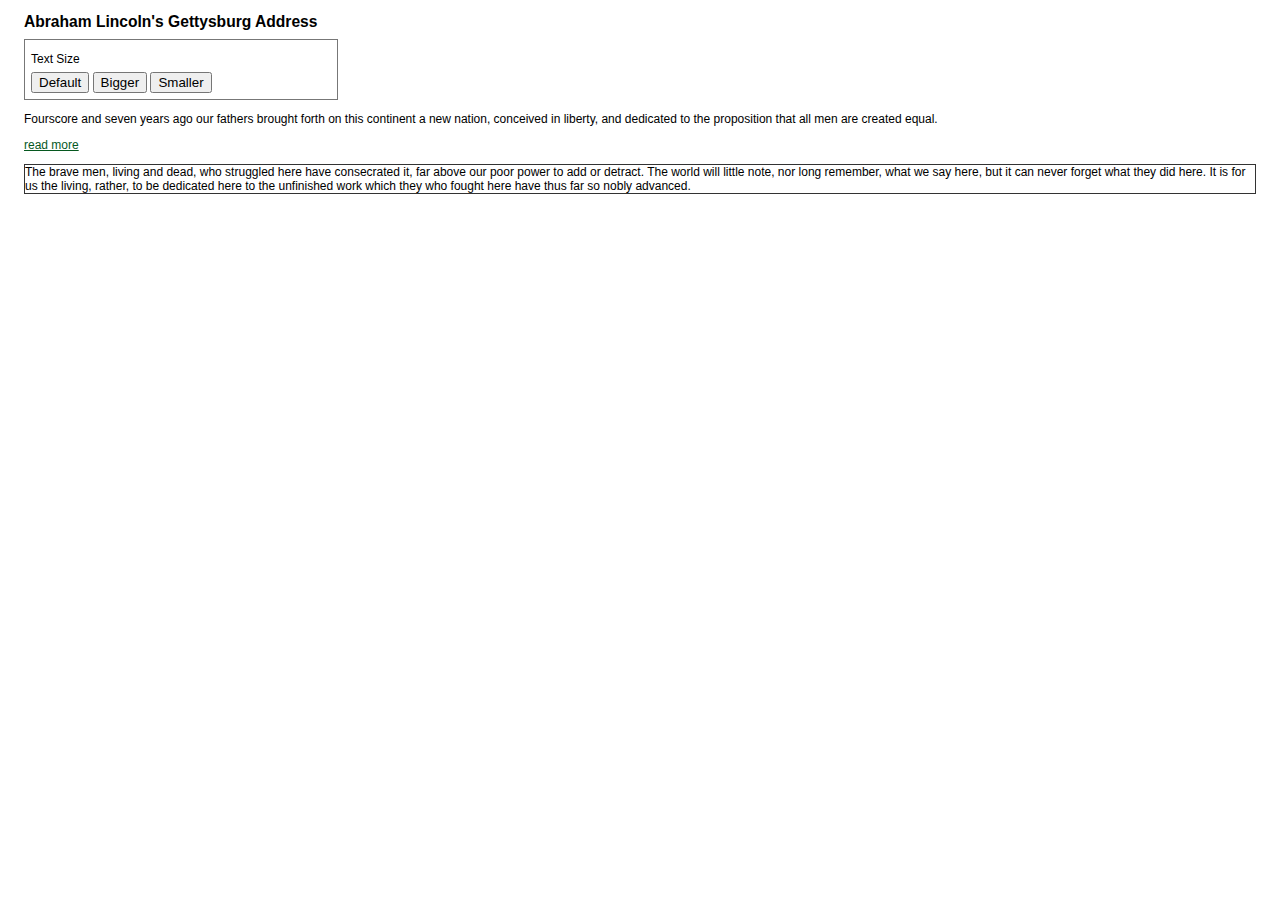
<file: jQuery/ch4_index/index.html>
<!DOCTYPE html>

<html lang="en">
  <head>
    <meta charset="utf-8">
	  <title>Abraham Lincoln's Gettysburg Address</title>

    <link rel="stylesheet" href="04.css" type="text/css" />

    <script src="jquery.js"></script>
    <script src="04.js"></script>
  </head>
  <body>
    <div id="container">
      <h2>Abraham Lincoln's Gettysburg Address</h2>
      <div id="switcher">
        <div class="label">Text Size</div>
        <button id="switcher-default">Default</button>
        <button id="switcher-large">Bigger</button>
        <button id="switcher-small">Smaller</button>
      </div>
      <div class="speech">
        <p>Fourscore and seven years ago our fathers brought forth on this continent a new nation, conceived in liberty, and dedicated to the proposition that all men are created equal.</p>
        <p>Now we are engaged in a great civil war, testing whether that nation, or any nation so conceived and so dedicated, can long endure. We are met on a great battlefield of that war. We have come to dedicate a portion of that field as a final resting-place for those who here gave their lives that the nation might live. It is altogether fitting and proper that we should do this. But, in a larger sense, we cannot dedicate, we cannot consecrate, we cannot hallow, this ground.</p>
        <a href="#" class="more">read more</a>
        <p>The brave men, living and dead, who struggled here have consecrated it, far above our poor power to add or detract. The world will little note, nor long remember, what we say here, but it can never forget what they did here. It is for us the living, rather, to be dedicated here to the unfinished work which they who fought here have thus far so nobly advanced.</p>
        <p>It is rather for us to be here dedicated to the great task remaining before us&mdash;that from these honored dead we take increased devotion to that cause for which they gave the last full measure of devotion&mdash;that we here highly resolve that these dead shall not have died in vain&mdash;that this nation, under God, shall have a new birth of freedom and that government of the people, by the people, for the people, shall not perish from the earth.</p>
      </div>
    </div>
  </body>
</html>
</file>
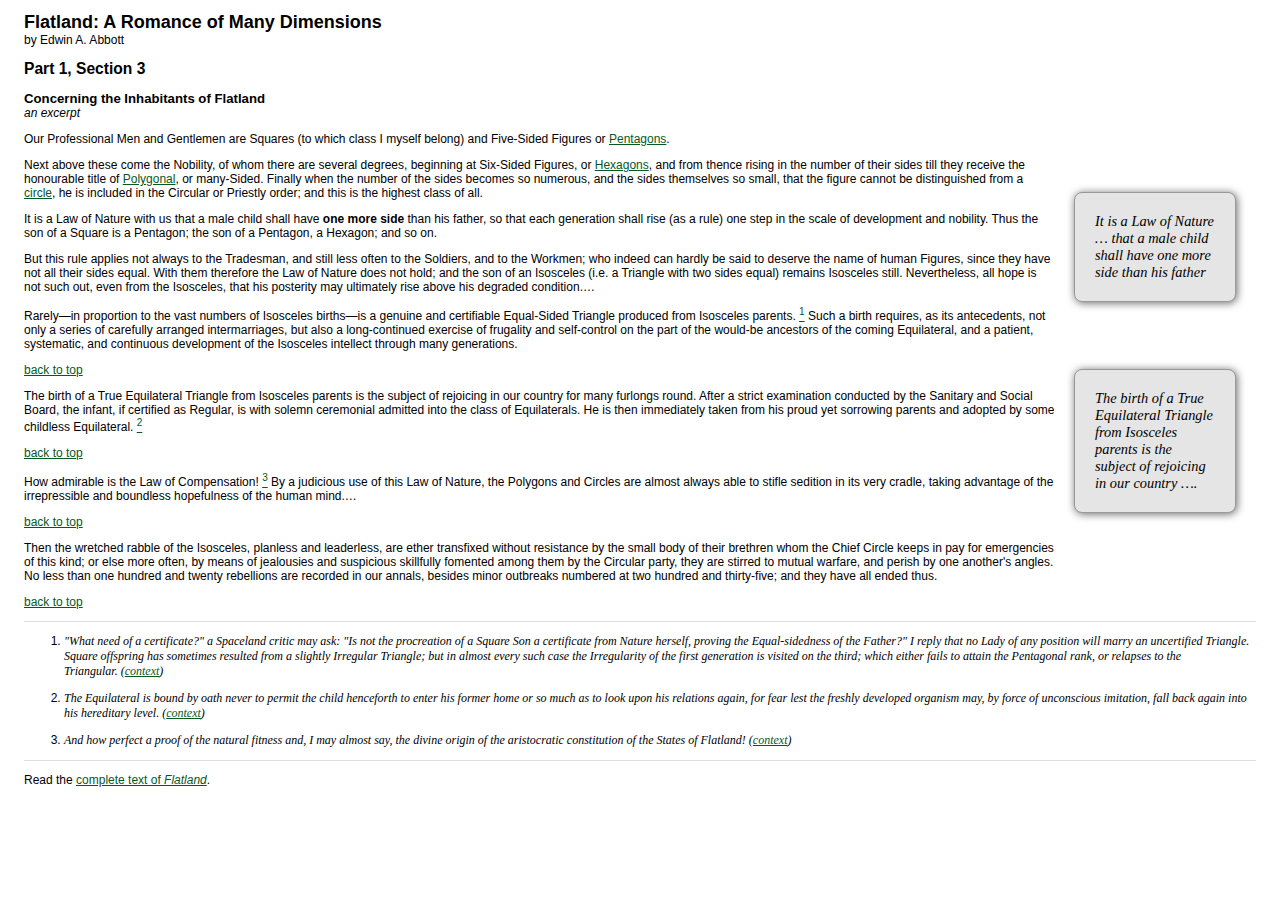
<file: jQuery/ch5_files/index.html>
<!DOCTYPE html>

<html lang="en">
  <head>
    <meta charset="utf-8">
    <title>Flatland</title>

    <link rel="stylesheet" href="05.css" type="text/css" />

    <script src="jquery.js"></script>
    <script src="05.js"></script>
    <script src="prep.js"></script>
  </head>
  <body>
    <div id="container">
      <h1 id="f-title">Flatland: A Romance of Many Dimensions</h1>
      <div id="f-author">by Edwin A. Abbott</div>
      <h2>Part 1, Section 3</h2>
      <h3 id="f-subtitle">Concerning the Inhabitants of Flatland</h3>
      <div id="excerpt">an excerpt</div>

      <div class="chapter">
        <p class="square">Our Professional Men and Gentlemen are Squares (to which class I myself belong) and Five-Sided Figures or <a href="http://en.wikipedia.org/wiki/Pentagon">Pentagons</a>.</p>

        <p class="nobility hexagon">Next above these come the Nobility, of whom there are several degrees, beginning at Six-Sided Figures, or <a href="http://en.wikipedia.org/wiki/Hexagon">Hexagons</a>, and from thence rising in the number of their sides till they receive the honourable title of <a href="http://en.wikipedia.org/wiki/Polygon">Polygonal</a>, or many-Sided. Finally when the number of the sides becomes so numerous, and the sides themselves so small, that the figure cannot be distinguished from a <a href="http://en.wikipedia.org/wiki/Circle">circle</a>, he is included in the Circular or Priestly order; and this is the highest class of all.</p>

        <p><span class="pull-quote">It is a Law of Nature <span class="drop">with us</span> that a male child shall have <strong>one more side</strong> than his father</span>, so that each generation shall rise (as a rule) one step in the scale of development and nobility. Thus the son of a Square is a Pentagon; the son of a Pentagon, a Hexagon; and so on.</p>

        <p>But this rule applies not always to the Tradesman, and still less often to the Soldiers, and to the Workmen; who indeed can hardly be said to deserve the name of human Figures, since they have not all their sides equal. With them therefore the Law of Nature does not hold; and the son of an Isosceles (i.e. a Triangle with two sides equal) remains Isosceles still. Nevertheless, all hope is not such out, even from the Isosceles, that his posterity may ultimately rise above his degraded condition.&hellip;</p>

        <p>Rarely&mdash;in proportion to the vast numbers of Isosceles births&mdash;is a genuine and certifiable Equal-Sided Triangle produced from Isosceles parents. <span class="footnote">"What need of a certificate?" a Spaceland critic may ask: "Is not the procreation of a Square Son a certificate from Nature herself, proving the Equal-sidedness of the Father?" I reply that no Lady of any position will marry an uncertified Triangle. Square offspring has sometimes resulted from a slightly Irregular Triangle; but in almost every such case the Irregularity of the first generation is visited on the third; which either fails to attain the Pentagonal rank, or relapses to the Triangular.</span> Such a birth requires, as its antecedents, not only a series of carefully arranged intermarriages, but also a long-continued exercise of frugality and self-control on the part of the would-be ancestors of the coming Equilateral, and a patient, systematic, and continuous development of the Isosceles intellect through many generations.</p>

        <p><span class="pull-quote">The birth  of a True Equilateral Triangle from Isosceles parents is the subject of rejoicing in our country <span class="drop">for many furlongs round</span>.</span> After a strict examination conducted by the Sanitary and Social Board, the infant, if certified as Regular, is with solemn ceremonial admitted into the class of Equilaterals. He is then immediately taken from his proud yet sorrowing parents and adopted by some childless Equilateral. <span class="footnote">The Equilateral is bound by oath never to permit the child henceforth to enter his former home or so much as to look upon his relations again, for fear lest the freshly developed organism may, by force of unconscious imitation, fall back again into his hereditary level.</span></p>

        <p>How admirable is the Law of Compensation! <span class="footnote">And how perfect a proof of the natural fitness and, I may almost say, the divine origin of the aristocratic constitution of the States of Flatland!</span> By a judicious use of this Law of Nature, the Polygons and Circles are almost always able to stifle sedition in its very cradle, taking advantage of the irrepressible and boundless hopefulness of the human mind.&hellip;</p>

        <p>Then the wretched rabble of the Isosceles, planless and leaderless, are ether transfixed without resistance by the small body of their brethren whom the Chief Circle keeps in pay for emergencies of this kind; or else more often, by means of jealousies and suspicious skillfully fomented among them by the Circular party, they are stirred to mutual warfare, and perish by one another's angles. No less than one hundred and twenty rebellions are recorded in our annals, besides minor outbreaks numbered at two hundred and thirty-five; and they have all ended thus.</p>
      </div>
      <div id="footer">
        <p>Read the <a href="http://web.archive.org/web/20050208012252/http://www.ibiblio.org/eldritch/eaa/FL.HTM">complete text of <i>Flatland</i></a>.</p>
      </div>
    </div>
  </body>
</html>
</file>
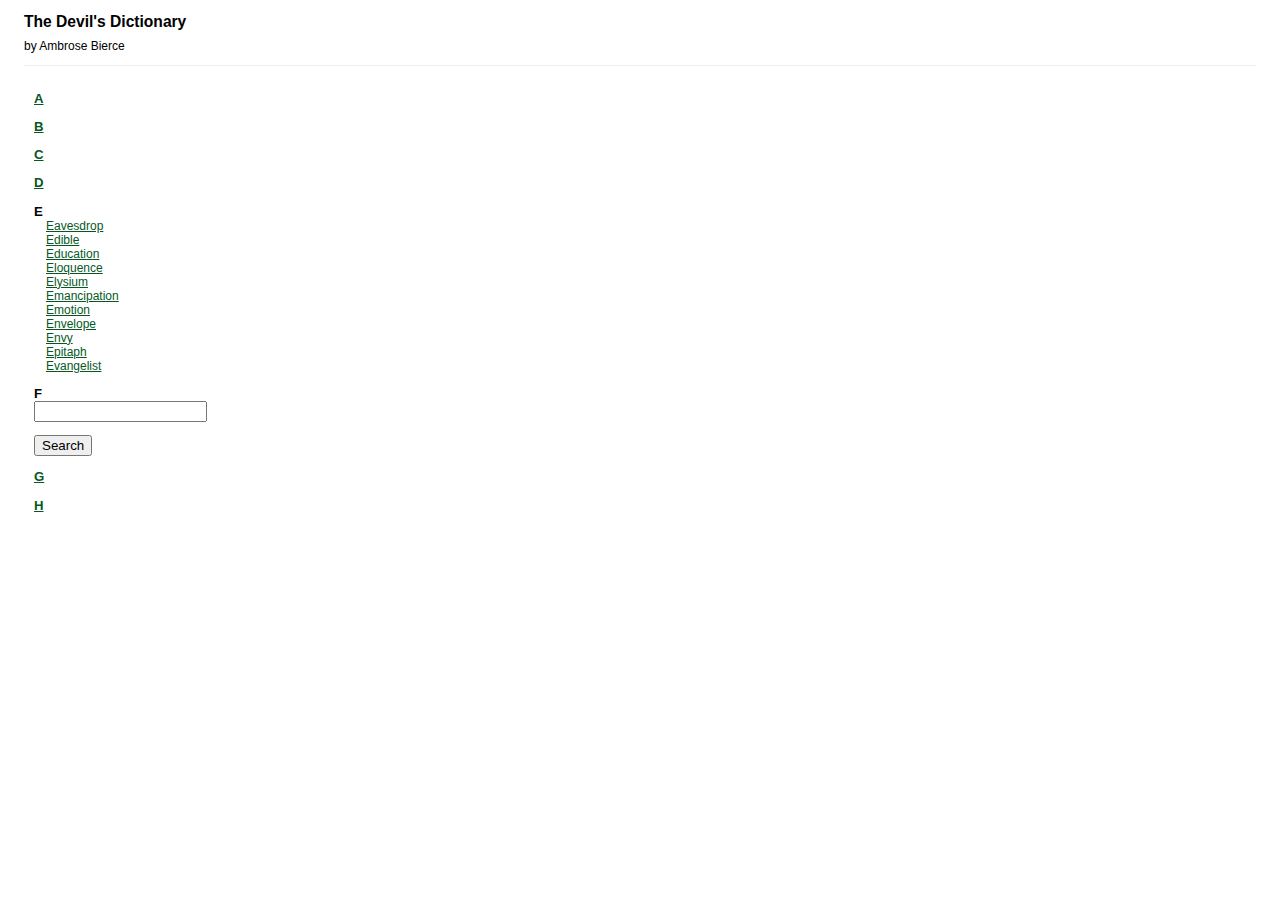
<file: jQuery/ch6_files/index.html>
<!DOCTYPE html>

<html lang="en">
  <head>
    <meta charset="utf-8">
    <title>The Devil's Dictionary</title>

    <link rel="stylesheet" href="06.css" type="text/css" />

    <script src="jquery.js"></script>
    <script src="06.js"></script>
  </head>
  <body>
    <div id="container">
      <div id="header">
        <h2>The Devil's Dictionary</h2>
        <div class="author">by Ambrose Bierce</div>
      </div>

      <div class="letters">
        <div class="letter" id="letter-a">
          <h3><a href="entries-a.html">A</a></h3>
        </div>
        <div class="letter" id="letter-b">
          <h3><a href="entries-b.html">B</a></h3>
        </div>
        <div class="letter" id="letter-c">
          <h3><a href="entries-c.html">C</a></h3>
        </div>
        <div class="letter" id="letter-d">
          <h3><a href="entries-d.html">D</a></h3>
        </div>
        <div class="letter" id="letter-e">
          <h3>E</h3>
          <ul>
            <li><a href="e.php?term=Eavesdrop">Eavesdrop</a></li>
            <li><a href="e.php?term=Edible">Edible</a></li>
            <li><a href="e.php?term=Education">Education</a></li>
            <li><a href="e.php?term=Eloquence">Eloquence</a></li>
            <li><a href="e.php?term=Elysium">Elysium</a></li>
            <li><a href="e.php?term=Emancipation">Emancipation</a></li>
            <li><a href="e.php?term=Emotion">Emotion</a></li>
            <li><a href="e.php?term=Envelope">Envelope</a></li>
            <li><a href="e.php?term=Envy">Envy</a></li>
            <li><a href="e.php?term=Epitaph">Epitaph</a></li>
            <li><a href="e.php?term=Evangelist">Evangelist</a></li>
          </ul>
        </div>
        <div class="letter" id="letter-f">
          <h3>F</h3>
          <form action="f.php">
            <input type="text" name="term" value="" id="term">
            <button type="submit">Search</button>
          </form>
        </div>
        <div class="letter" id="letter-g">
          <h3><a href="entries-g.html">G</a></h3>
        </div>
        <div class="letter" id="letter-h">
          <h3><a href="entries-h.html">H</a></h3>
        </div>

      </div>
      <div id="dictionary">
      </div>

    </div>
  </body>
</html>
</file>
<file: bs_gmhero_custom/css/gmh_styles.css>
@import url('https://fonts.googleapis.com/css?family=El+Messiri&display=swap');

/*
Colors
    #DB5461
    #292F36
    #384D48
    #F7FFF7
    #6E7271
*/


/*_______________________________ Body Styles _______________________________*/
body {
    font-family: 'El Messiri', sans-serif;
    color: #292f36;
    background-color: #F7FFF7;
    overflow-x: hidden;
}


/*______________________________ NavBar Styles ______________________________*/
.navbar, .footer {
    background-color: #384D48;
}

nav ul {
    padding-top: 0;
    padding-bottom: 0;
}

.navbar-brand {
    color: #F7FFF7 !important;
}

.navbar-brand:hover, .navbar-brand:active {
    color: #DB5461 !important;
}

.nav-item {
    color: #F7FFF7 !important;
}

nav li:active, nav li:link {
    background-color: #384D48 !important;
}

nav li:hover, nav li:visited {
    background-color: #6E7271 !important;
}


/*___________________________ Anchor/Button Styles ___________________________*/
.btn-primary {
    background-color: #DB5461 !important;
    border-color: #DB5461 !important;
}

.btn-primary:hover, .btn-primary:active  {
    background-color: #f7fff7 !important;
    border-color: #DB5461;
    color: #292f36;
}

.hover-action:hover, .hover-action:active {
    filter: opacity(0.9);
}

.list-group-item {
    color: #F7FFF7;
    background-color: #6E7271;
}

.list-group-item-action:hover, .list-group-item-action:active  {
    filter: opacity(0.4);
}


/*_____________________________ Carousel Styles _____________________________*/
.carousel-caption p {
    font-size: 3vh;
}

.carousel-caption {
    top: 30% !important;
}

.carousel-caption h1 {
    font-size: 5vh;
}


/*_______________________________ Image Styles _______________________________*/
.darken-image:after {
    content:"";
    display:block;
    position:absolute;
    top:0;
    bottom:0;
    left:0;
    right:0;
    background: rgba(0,0,0,0.4);
}


/*________________________________ HR Styles ________________________________*/
.hr-style {
    border: 0;
    height: 1px;
    background-image: linear-gradient(to right, rgba(0, 0, 0, 0), rgba(56, 77, 72, 1), rgba(0, 0, 0, 0));
}


/*____________________________ Symbol/Font Styles ____________________________*/
.copy-symbol {
    font-size: 0.5em !important;
    vertical-align: top;
}
</file>
<file: jQuery/ch1_index/01.css>
/***************************************
   Default Styles
************************************** */

html, body {
  margin: 0;
  padding: 0;
}

body {
  font: 62.5% Verdana, Helvetica, Arial, sans-serif;
  color: #000;
  background: #fff;
}
#container {
  font-size: 1.2em;
  margin: 10px 2em;
}

h1 {
  font-size: 2.5em;
  margin-bottom: 0;
}

h2 {
  font-size: 1.3em;
  margin-bottom: .5em;
}
h3 {
  font-size: 1.1em;
  margin-bottom: 0;
}

code {
  font-size: 1.2em;
}

a {
  color: #06581f;
}


/***************************************
   Chapter Styles
************************************** */

.poem {
  margin: 0 2em;
}

.highlight {
  background-color: #ccc;
  border: 1px solid #888;
  font-style: italic;
  margin: 0.5em 0;
  padding: 0.5em;
}
</file>
<file: jQuery/ch2_index/02.css>
/***************************************
   Default Styles
************************************** */

html, body {
  margin: 0;
  padding: 0;
}

body {
  font: 62.5% Verdana, Helvetica, Arial, sans-serif;
  color: #000;
  background: #fff;
}
#container {
  font-size: 1.2em;
  margin: 10px 2em;
}

h1 {
  font-size: 2.5em;
  margin-bottom: 0;
}

h2 {
  font-size: 1.3em;
  margin-bottom: .5em;
}
h3 {
  font-size: 1.1em;
  margin-bottom: 0;
}

code {
  font-size: 1.2em;
}

a {
  color: #06581f;
}


/***************************************
   Chapter Styles
************************************** */

h2 {
  clear: left;
}
li {
  padding: 0 3px;
  color: #000;
}
.horizontal {
  float: left;
  list-style: none;
  margin: 10px;
}
.sub-level {
  background: #ccc;
}
a {
  color: #00c;
}
a.mailto {
  background: url(images/email.png) no-repeat 100% 2px;
  padding-right: 18px;
}
a.pdflink {
  background: url(images/pdf.png) no-repeat 100% 0;
  padding-right: 18px;
}
a.henrylink {
  background-color: #fff;
  padding: 2px;
  border: 1px solid #000;
}
a.external {
  background: #fff url(images/external.png) no-repeat 100% 2px;
  padding-right: 16px;
}
ul.tragedy {
  border: 1px solid #999;
}
li.afterlink {
  border-right: 4px solid #090;
}
table {
  border-collapse: collapse;
}
th, td {
  text-align: left;
  padding: 2px 4px;
}
.table-heading {
  background-color: #000;
  color: #fff;
}

.alt {
  background-color: #ccc;
}

.highlight {
  font-weight: bold;
  font-style: italic;
}

.italic {
  font-style: italic;
}
.bold {
  font-weight: bold;
}

.special {
  color: #f00;
}
.year {
  background-color: #888;
  color: #fff;
  padding: 0 10px;
  text-align: center;
}
</file>
<file: jQuery/ch3_index/03.css>
/***************************************
   Default Styles
************************************** */

html, body {
  margin: 0;
  padding: 0;
}

body {
  font: 62.5% Verdana, Helvetica, Arial, sans-serif;
  color: #000;
  background: #fff;
}
#container {
  font-size: 1.2em;
  margin: 10px 2em;
}

h1 {
  font-size: 2.5em;
  margin-bottom: 0;
}

h2 {
  font-size: 1.3em;
  margin-bottom: .5em;
}
h3 {
  font-size: 1.1em;
  margin-bottom: 0;
}

code {
  font-size: 1.2em;
}

a {
  color: #06581f;
}


/***************************************
   Chapter Styles
************************************** */

.poem {
  margin: 0 5em;
}
.chapter {
  margin: 1em;
}
.switcher {
  float: right;
  background-color: #ddd;
  border: 1px solid #000;
  margin: 10px;
  padding: 10px;
  font-size: .9em;
}
.switcher h3 {
  margin: .5em 0;
}

#header {
  clear: both;
}

body.large .chapter {
  font-size: 1.5em;
}

body.narrow .chapter {
  width: 250px;
}

.selected {
  font-weight: bold;
}

.hidden {
  display: none;
}

.hover {
  cursor: pointer;
  background-color: #afa;
}
</file>
<file: jQuery/ch3_index_exercises/03.css>
/***************************************
   Default Styles
************************************** */

html, body {
  margin: 0;
  padding: 0;
}

body {
  font: 62.5% Verdana, Helvetica, Arial, sans-serif;
  color: #000;
  background: #fff;
}
#container {
  font-size: 1.2em;
  margin: 10px 2em;
}

h1 {
  font-size: 2.5em;
  margin-bottom: 0;
}

h2 {
  font-size: 1.3em;
  margin-bottom: .5em;
}
h3 {
  font-size: 1.1em;
  margin-bottom: 0;
}

code {
  font-size: 1.2em;
}

a {
  color: #06581f;
}


/***************************************
   Chapter Styles
************************************** */

.poem {
  margin: 0 5em;
}
.chapter {
  margin: 1em;
}
.switcher {
  float: right;
  background-color: #ddd;
  border: 1px solid #000;
  margin: 10px;
  padding: 10px;
  font-size: .9em;
}
.switcher h3 {
  margin: .5em 0;
}

#header {
  clear: both;
}

body.large .chapter {
  font-size: 1.5em;
}

body.narrow .chapter {
  width: 250px;
}

.selected {
  font-weight: bold;
}

.hidden {
  display: none;
}

.hover {
  cursor: pointer;
  background-color: #afa;
}
</file>
<file: jQuery/ch4_index/04.css>
/***************************************
   Default Styles
************************************** */

html, body {
  margin: 0;
  padding: 0;
}

body {
  font: 62.5% Verdana, Helvetica, Arial, sans-serif;
  color: #000;
  background: #fff;
}
#container {
  font-size: 1.2em;
  margin: 10px 2em;
}

h1 {
  font-size: 2.5em;
  margin-bottom: 0;
}

h2 {
  font-size: 1.3em;
  margin-bottom: .5em;
}
h3 {
  font-size: 1.1em;
  margin-bottom: 0;
}

code {
  font-size: 1.2em;
}

a {
  color: #06581f;
}


/***************************************
   Chapter Styles
************************************** */

#switcher {
  width: 300px;
  padding: .5em;
  border: 1px solid #777;
}
.label {
  width: 130px;
  margin: .5em 0;
  cursor: pointer;
}
</file>
<file: jQuery/ch5_files/05.css>
/***************************************
   Default Styles
***************************************/

html, body {
  margin: 0;
  padding: 0;
}

body {
  font: 62.5% Verdana, Helvetica, Arial, sans-serif;
  color: #000;
  background: #fff;
}
#container {
  font-size: 1.2em;
  margin: 10px 2em;
}

h1 {
  font-size: 2.5em;
  margin-bottom: 0;
}

h2 {
  font-size: 1.3em;
  margin-bottom: .5em;
}
h3 {
  font-size: 1.1em;
  margin-bottom: 0;
}

code {
  font-size: 1.2em;
}

a {
  color: #06581f;
}


/***************************************
   Chapter Styles
***************************************/

.chapter {
  margin-right: 200px;
}
#f-title {
  font-size: 1.5em;
}
#excerpt {
  font-style: italic;
}


span.footnote {
  font-style: italic;
  font-family: "Times New Roman", Times, serif;
  display: block;
  margin: 1em 0;
}

.chapter span.footnote {
  display: inline;
}
.text-reference {
  font-weight: bold;
}

#notes {
  margin-top: 1em;
  border-top: 1px solid #dedede;
}
#notes li {
  margin: 1em 0;
}

#footer {
  margin-top: 1em;
  border-top: 1px solid #dedede;
}


.pulled {
  position: absolute;
  width: 120px;
  top: -20px;
  right: -180px;
  padding: 20px;
  font: italic 1.2em "Times New Roman", Times, serif;
  background: #e5e5e5;
  border: 1px solid #999;
  border-radius: 8px;
  box-shadow: 1px 1px 8px rgba(0, 0, 0, 0.6);
}


.inhabitants {
  border-left: 5px solid #800;
  padding-left: 5px;
}
</file>
<file: jQuery/ch6_files/06.css>
/***************************************
   Default Styles
***************************************/

html, body {
  margin: 0;
  padding: 0;
}

body {
  font: 62.5% Verdana, Helvetica, Arial, sans-serif;
  color: #000;
  background: #fff;
}
#container {
  font-size: 1.2em;
  margin: 10px 2em;
}

h1 {
  font-size: 2.5em;
  margin-bottom: 0;
}

h2 {
  font-size: 1.3em;
  margin-bottom: .5em;
}
h3 {
  font-size: 1.1em;
  margin-bottom: 0;
}

code {
  font-size: 1.2em;
}

a {
  color: #06581f;
}


/***************************************
   Chapter Styles
***************************************/

#header {
  margin-bottom: 1em;
  padding-bottom: 1em;
  border-bottom: 1px solid #eee;
}


.letters {
  float: left;
  width: 15%;
  padding-right: 5%;
}

.letter {
  margin: 10px;
}
.letter h3 {
  font-weight: bold;
}

.letter ul {
  list-style: none;
  padding: 0;
  margin: 0 1em;
}

.letter input {
  width: 100%;
  margin-bottom: 1em;
}


#dictionary {
  float: left;
  width: 78%;
}

.entry {
  padding: 1em 0em;
  border-bottom: 1px solid #eee;
}
.entry .term {
  display: inline;
  font-weight: bold;
}
.entry .part {
  padding: 0 1em;
  display: inline;
  font-style: italic;
}
.entry .definition {
  padding: .5em;
}
.entry .definition .quote {
  margin: .5em 2em;
  padding: 0 1em;
  color: #333;
  border-left: 2px #eee solid;
}
.entry .definition .quote .quote-author {
  font-weight: bold;
  margin-left: 20em;
}

#loading {
  display: none;
  position: fixed;
  left: 50%;
  top: 40%;
  width: 90px;
  padding: 20px;
  margin-left: -66px;
  border: 1px #000 solid;
  background-color: #eee;
}
* html #loading {
  position: absolute;
}

.highlighted {
  background-color: #dfd;
  font-style: italic;
}
</file>
